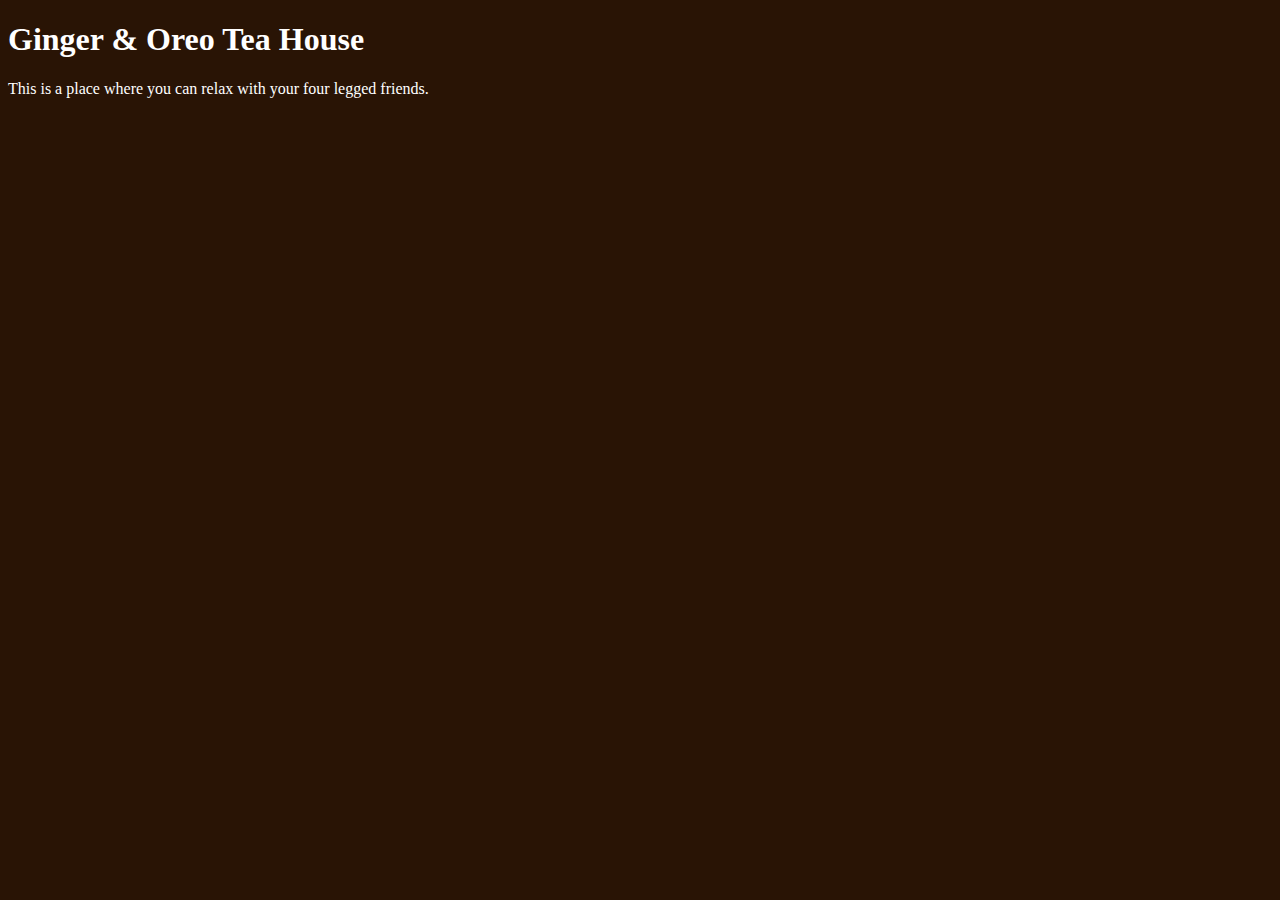
<file: unit_1/index.html>
<!DOCTYPE html>
<html>
<head>
<link rel="stylesheet" type="text/css" href="css/style.css">
	<title>Ginger & Oreo Tea House</title>
</head>
<body>
<h1>Ginger & Oreo Tea House</h1>
<p>This is a place where you can relax with your four legged friends.</p>
</body>
</html>
</file>
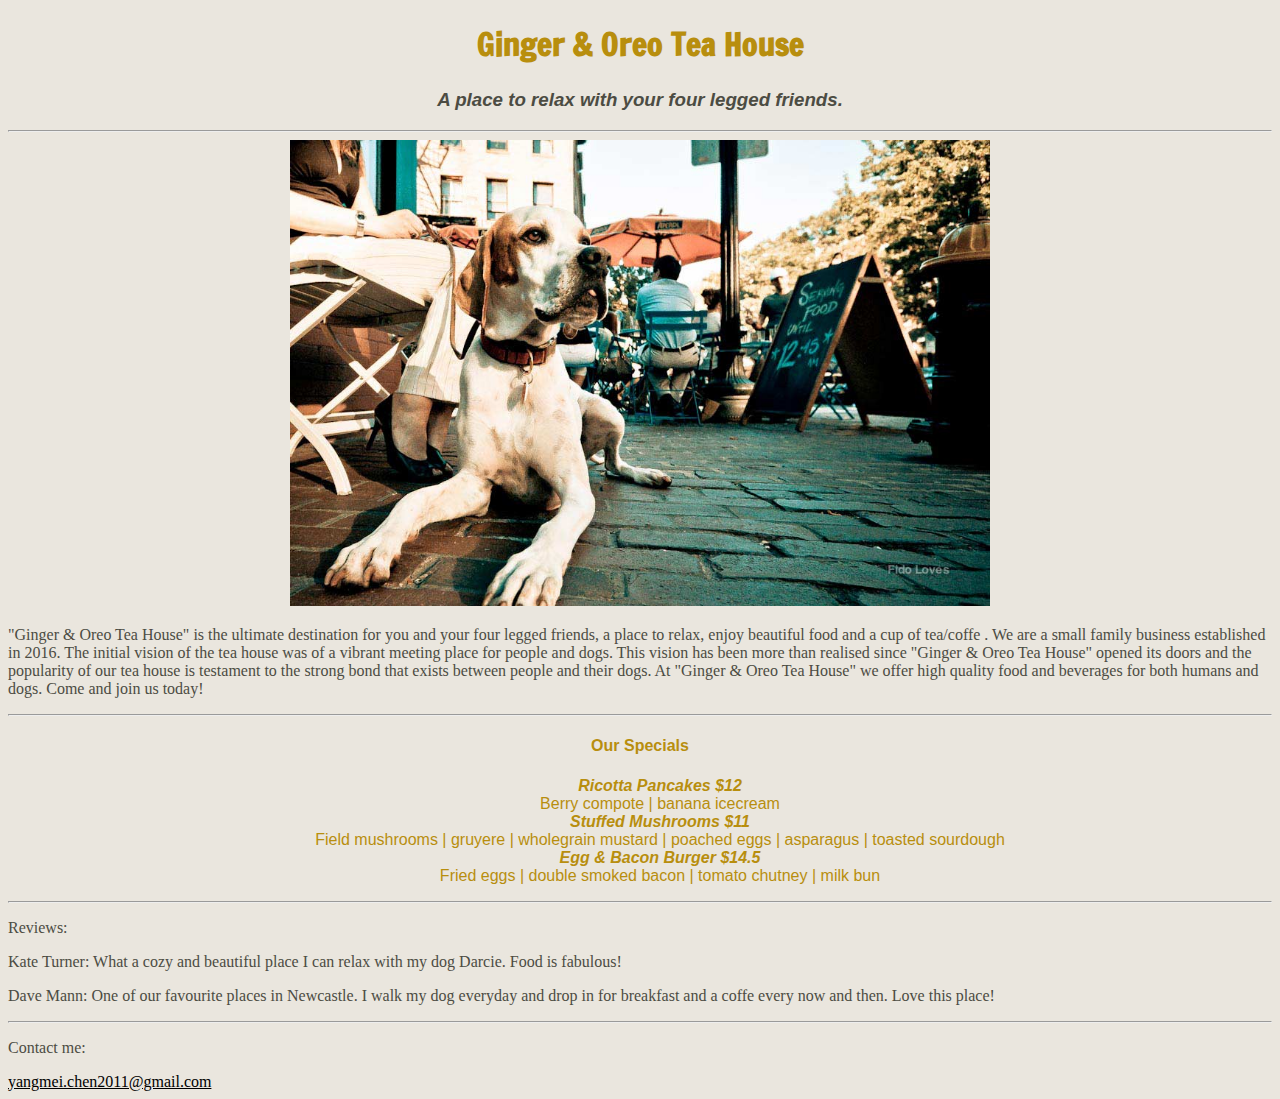
<file: unit_3/index.html>
<!DOCTYPE html>
<html>
<head>
	<title>Ginger and Oreo Tea House</title>
	<link rel="stylesheet" type="text/css" href="css/style.css">
</head>
<body>
<h1>Ginger & Oreo Tea House</h1>
<h3 id="slogan">A place to relax with your four legged friends.</h3>
<hr>
<center><img src="images/dogcafe.jpg" alt="A dog at a cafe" width="700px"></center>
<p>"Ginger & Oreo Tea House" is the ultimate destination for you and your four legged friends, a place to relax, enjoy beautiful food and a cup of tea/coffe . We are a small family business established in 2016. The initial vision of the tea house was of a vibrant meeting place for people and dogs. This vision has been more than realised since "Ginger & Oreo Tea House" opened its doors and the popularity of our tea house is testament to the strong bond that exists between people and their dogs. At "Ginger & Oreo Tea House" we offer high quality food and beverages for both humans and dogs. Come and join us today!</p>
<hr>
<h4 class="special">Our Specials</h5>
<ul class="special">
	<li class="special"><em>Ricotta Pancakes $12 </em><br> Berry compote | banana icecream</li>
	<li class="special"><em>Stuffed Mushrooms $11</em> <br> Field mushrooms | gruyere | wholegrain mustard | poached eggs | asparagus | toasted sourdough</li>
	<li class="special"><em>Egg & Bacon Burger $14.5 </em><br> Fried eggs | double smoked bacon | tomato chutney | milk bun</li>
</ul>
<hr>
<p>Reviews:</p>
<p>Kate Turner: What a cozy and beautiful place I can relax with my dog Darcie. Food is fabulous!</p>
<p>Dave Mann: One of our favourite places in Newcastle. I walk my dog everyday and drop in for breakfast and a coffe every now and then. Love this place!</p>
<hr>
<p>Contact me:</p>
<a href="mailto:yangmei.chen2011@gmail.com" style="color: black">yangmei.chen2011@gmail.com</a>
</body>
</html>
</file>
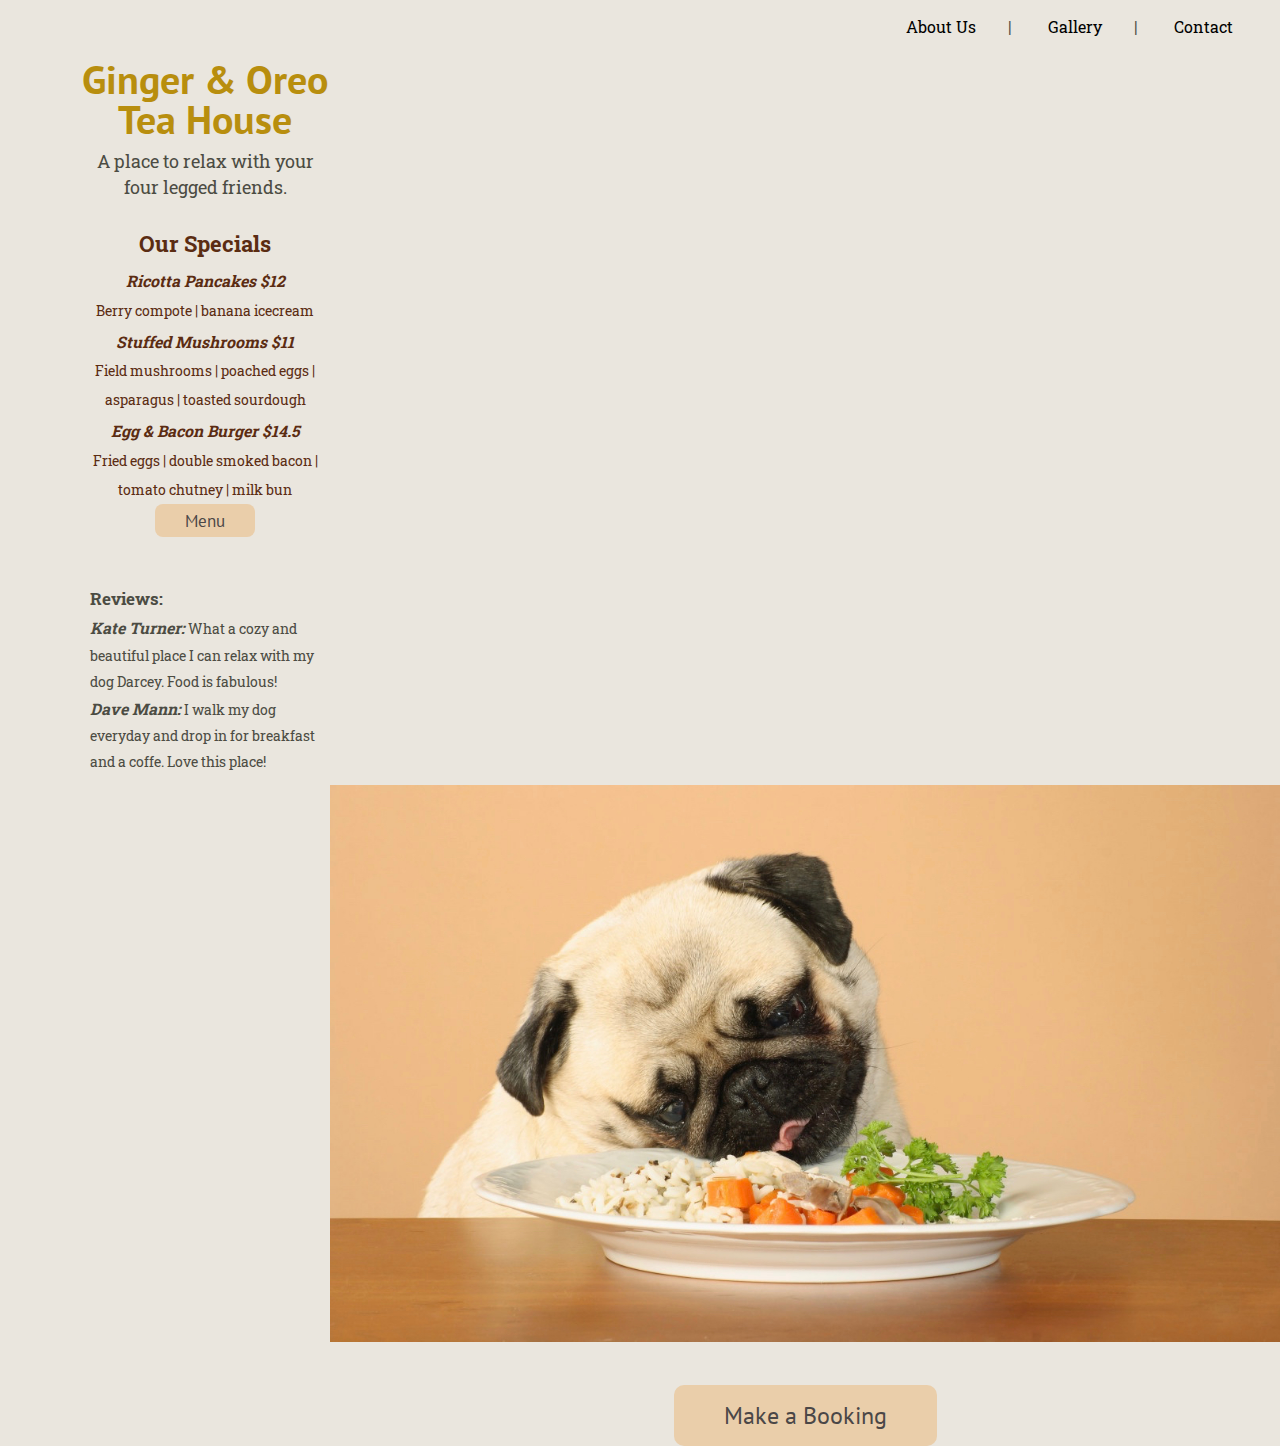
<file: unit_4/index.html>
<!DOCTYPE html>
<html>
<head>
	<title>Ginger and Oreo Tea House</title>
	<link rel="stylesheet" type="text/css" href="css/style.css">
</head>
<body>
	<nav>
		<a href="about.html">About Us</a>|
    		<a href="#">Gallery</a>|
    		<a href="#">Contact</a>
	</nav>
	<aside>
		<div id="logospecial">
    			<h1>Ginger & Oreo Tea House</h1>
		        <p id="slogan">A place to relax with your four legged friends.</p>
			<div id="menu">
				<h2>Our Specials</h2>
				<p><em>Ricotta Pancakes $12 </em><br>Berry compote | banana icecream</p>
				<p><em>Stuffed Mushrooms $11</em><br>Field mushrooms | poached eggs | asparagus | toasted sourdough</p>
				<p><em>Egg & Bacon Burger $14.5 </em><br> Fried eggs | double smoked bacon | tomato chutney | milk bun</p>
				<a href="#">Menu</a>
			</div>
		</div>
		<div id="reviews">
			<h3>Reviews:</h3>
			<p><em>Kate Turner:</em> What a cozy and beautiful place I can relax with my dog Darcey. Food is fabulous!</p>
			<p><em>Dave Mann:</em> I walk my dog everyday and drop in for breakfast and a coffe. Love this place!</p>
		</div>
	</aside>
	<div id="right">
	    	<img src="images/dogcafe.jpg" alt="A dog at a cafe" width="950">
	    	<p id="booking">
	        	<a href="mailto:yangmei.chen2011@gmail.com">Make a Booking
	        	</a>
	        </p>
	</div>
</body>
</html>
</file>
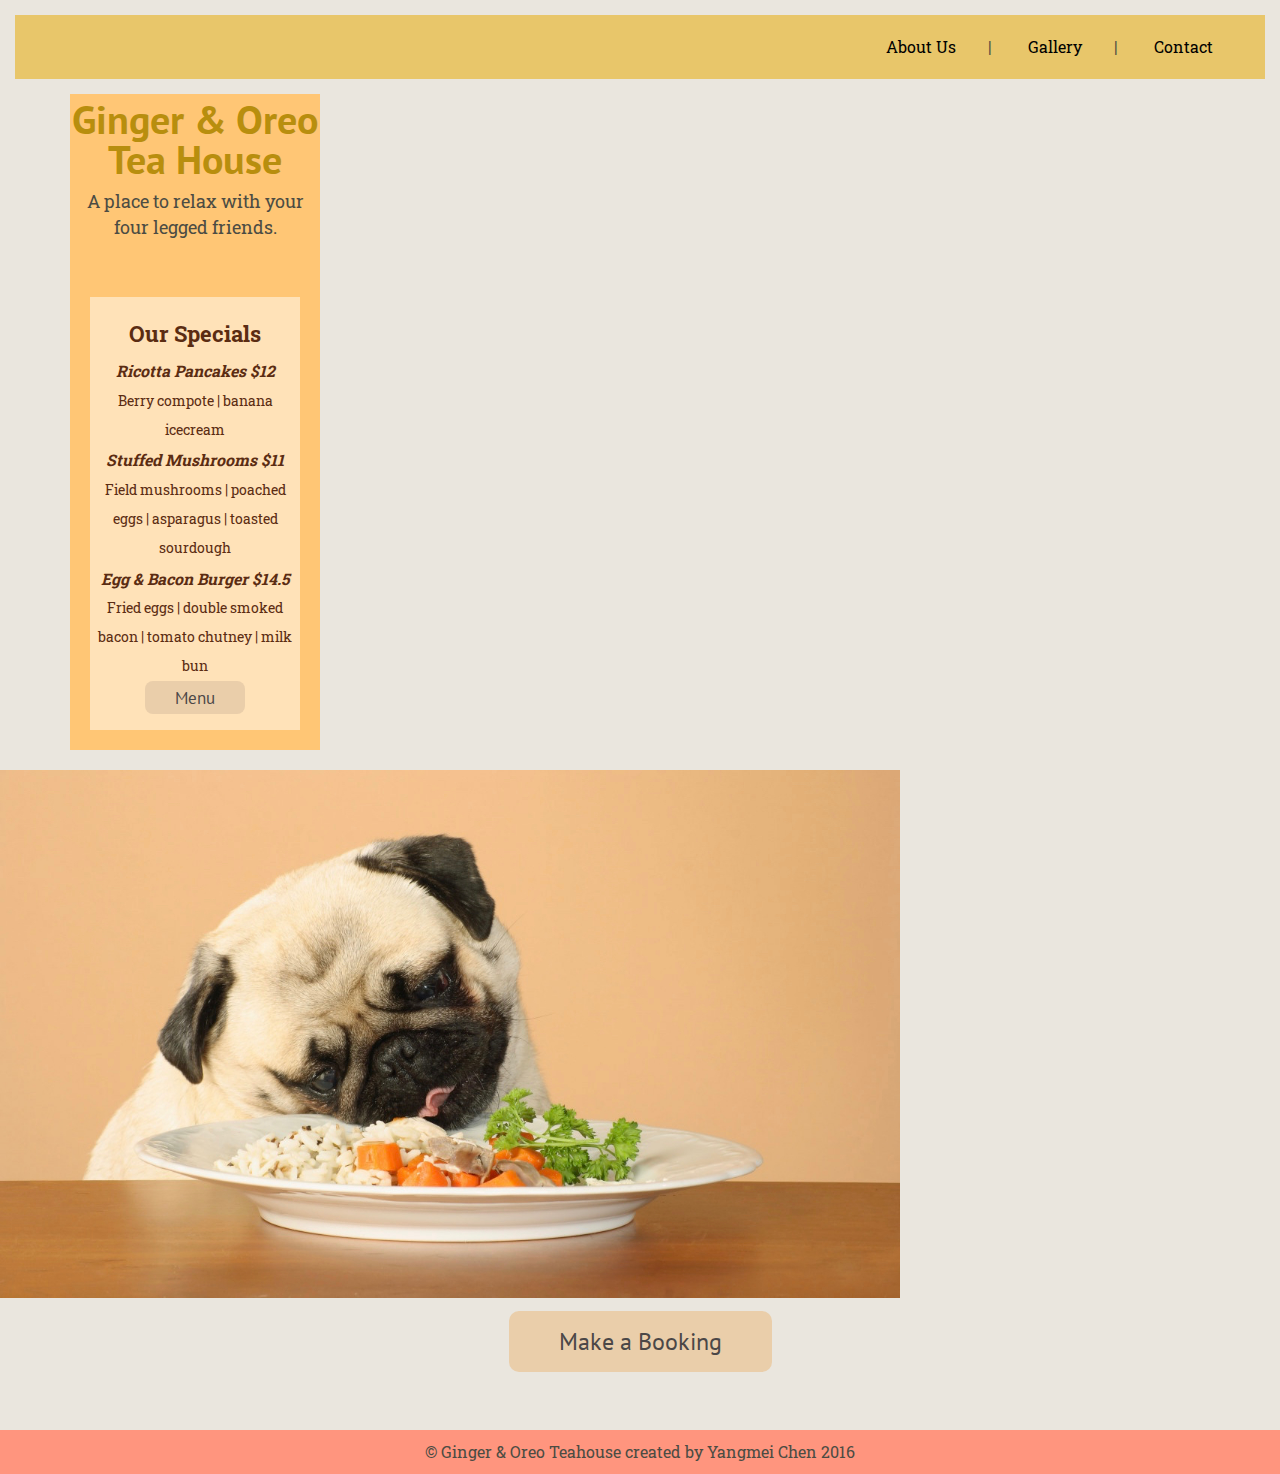
<file: unit_5/index.html>
<!DOCTYPE html>
<html>
<head>
	<title>Ginger and Oreo Tea House</title>
	<link rel="stylesheet" type="text/css" href="css/style.css">
</head>
<body>
	<nav>
		<a href="about.html">About Us</a>|
    		<a href="#">Gallery</a>|
    		<a href="#">Contact</a>
	</nav>
	<aside>
			<h1>Ginger & Oreo Tea House</h1>
	        <p id="slogan">A place to relax with your four legged friends.</p>
		<div id="menu">
			<h2>Our Specials</h2>
			<p><em>Ricotta Pancakes $12 </em><br>Berry compote | banana icecream</p>
			<p><em>Stuffed Mushrooms $11</em><br>Field mushrooms | poached eggs | asparagus | toasted sourdough</p>
			<p><em>Egg & Bacon Burger $14.5 </em><br> Fried eggs | double smoked bacon | tomato chutney | milk bun</p>
			<a href="#">Menu</a>
		</div>
	</aside>
	<article>
	    <img src="images/dogcafe.jpg" alt="A dog at a cafe" width="900">
    	<p id="booking">
        	<a href="mailto:yangmei.chen2011@gmail.com">Make a Booking
        	</a>
        </p>
	</article>
	<footer>
		<p>
			&copy Ginger & Oreo Teahouse created by Yangmei Chen 2016
		</p>
	</footer>
</body>
</html>
</file>
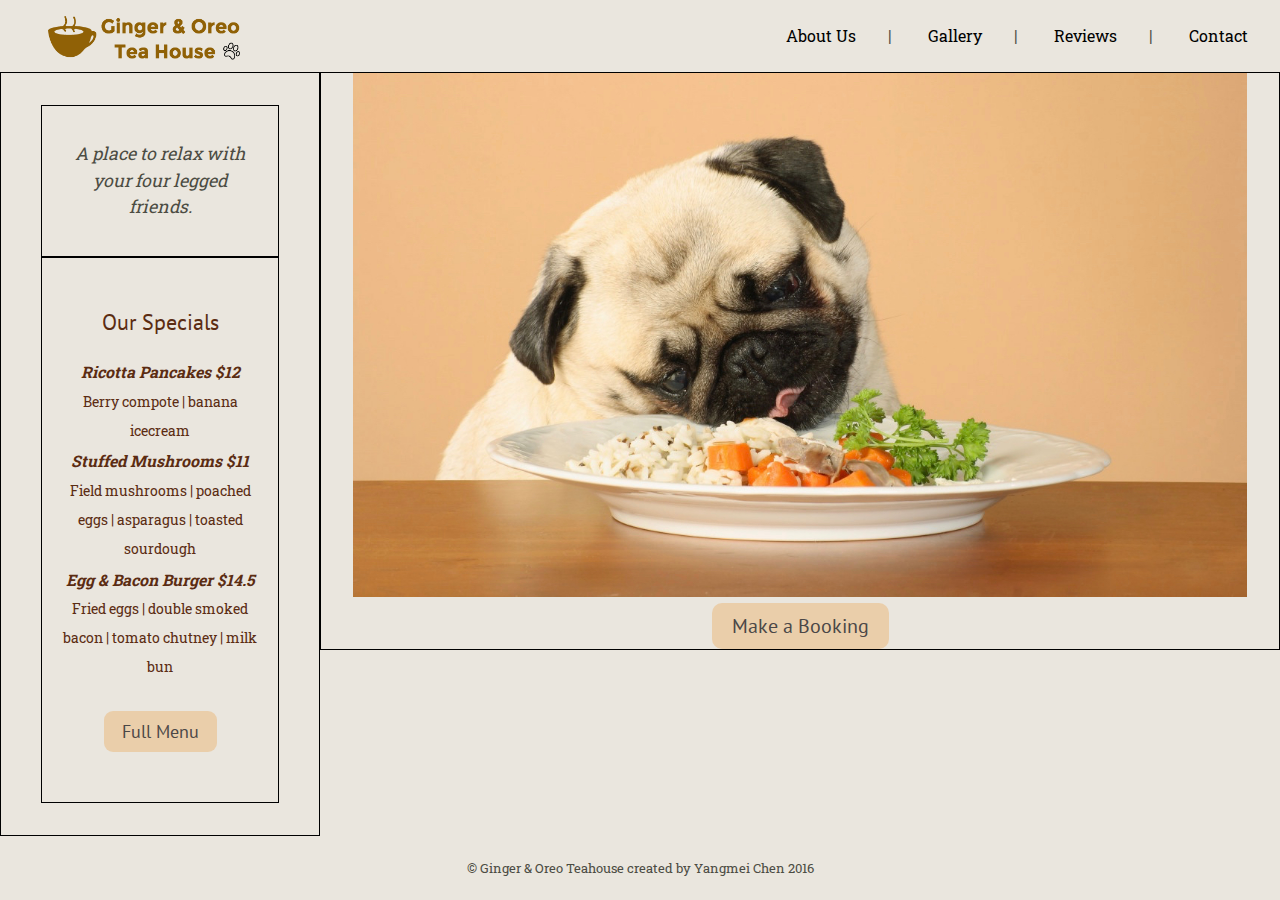
<file: unit_6/index.html>
<!DOCTYPE html>
<html>
<head>
	<title>Ginger and Oreo Tea House</title>
	<link rel="stylesheet" type="text/css" href="css/style.css">
</head>
<body>
	<header class="clearfix">
		<img src="images/logo.png" alt="logo" id="logo">
		<nav>
			<a href="about.html">About Us</a>|
	    		<a href="#">Gallery</a>|
	    		<a href="#">Reviews</a>|
	    		<a href="#">Contact</a>
		</nav>
	</header>
	<main class="clearfix">
		<section id="menublock">
	        	<p id="slogan">A place to relax with your four legged friends.</p>
			<div class="clearfix" id="menu">
				<h2>Our Specials</h2>
				<p><em>Ricotta Pancakes $12 </em><br>Berry compote | banana icecream</p>
				<p><em>Stuffed Mushrooms $11</em><br>Field mushrooms | poached eggs | asparagus | toasted sourdough</p>
				<p><em>Egg & Bacon Burger $14.5 </em><br> Fried eggs | double smoked bacon | tomato chutney | milk bun</p><br>
				<a href="#" class="cta">Full Menu</a>
			</div>
		</section>
		<section id="booking">
	    		<img src="images/dogcafe.jpg" alt="A dog at a cafe" id="dogpic">
        		<a href="mailto:yangmei.chen2011@gmail.com" class="cta">Make a Booking</a>
		</section>
	</main>
	<footer>
		<p>&copy; Ginger & Oreo Teahouse created by Yangmei Chen 2016</p>
	</footer>
</body>
</html>
</file>
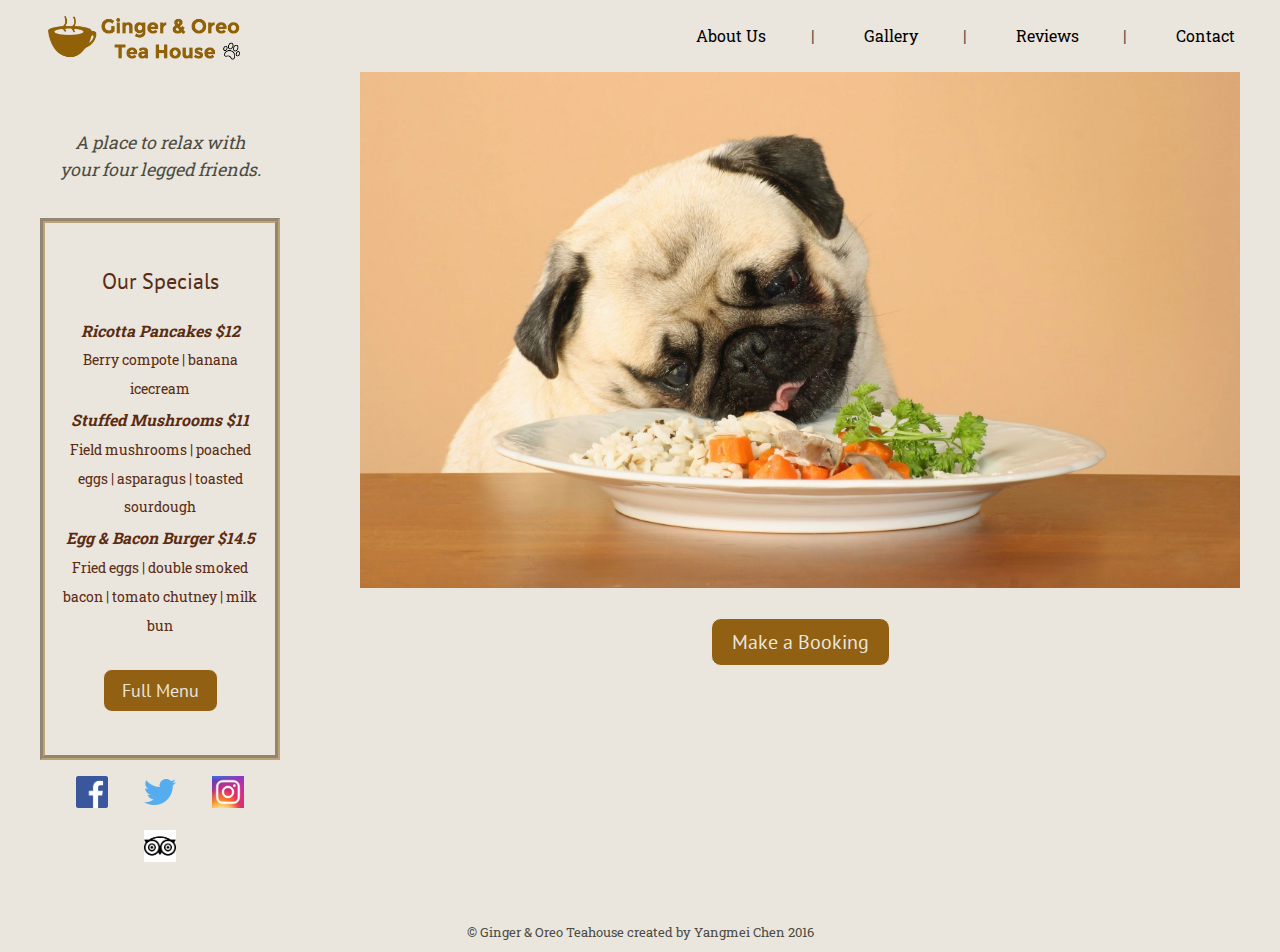
<file: unit_7/index.html>
<!DOCTYPE html>
<html>
<head>
	<title>Ginger and Oreo Tea House</title>
	<link rel="stylesheet" type="text/css" href="css/style.css">
</head>
<body>
	<header class="clearfix">
		<img src="images/logo.png" alt="logo" id="logo">
		<nav>
			<a href="about.html">About Us</a>|
	    		<a href="#">Gallery</a>|
	    		<a href="#">Reviews</a>|
	    		<a href="#">Contact</a>
		</nav>
	</header>
	<main class="clearfix">
		<section id="menublock">
	        	<p id="slogan">A place to relax with your four legged friends.</p>
			<div class="clearfix" id="menu">
				<h2>Our Specials</h2>
				<p><em>Ricotta Pancakes $12 </em><br>Berry compote | banana icecream</p>
				<p><em>Stuffed Mushrooms $11</em><br>Field mushrooms | poached eggs | asparagus | toasted sourdough</p>
				<p><em>Egg & Bacon Burger $14.5 </em><br> Fried eggs | double smoked bacon | tomato chutney | milk bun</p><br>
				<a href="#" class="cta">Full Menu</a>
			</div>
			<div id="social">
				<a href="#"><img class="icon" src="images/facebook.png"></a>
				<a href="#"><img class="icon" src="images/twitter.png"></a>
				<a href="#"><img class="icon" src="images/instagram.jpeg"></a>
				<a href="#"><img class="icon" src="images/tripadvisor.jpg"></a>
			</div>
		</section>
		<section id="booking">
	    		<img src="images/dogcafe.jpg" alt="A dog at a cafe" id="dogpic">
        		<a href="mailto:yangmei.chen2011@gmail.com" class="cta">Make a Booking</a>
		</section>
	</main>
	<footer>
		
		<p>&copy; Ginger & Oreo Teahouse created by Yangmei Chen 2016</p>
	</footer>
</body>
</html>
</file>
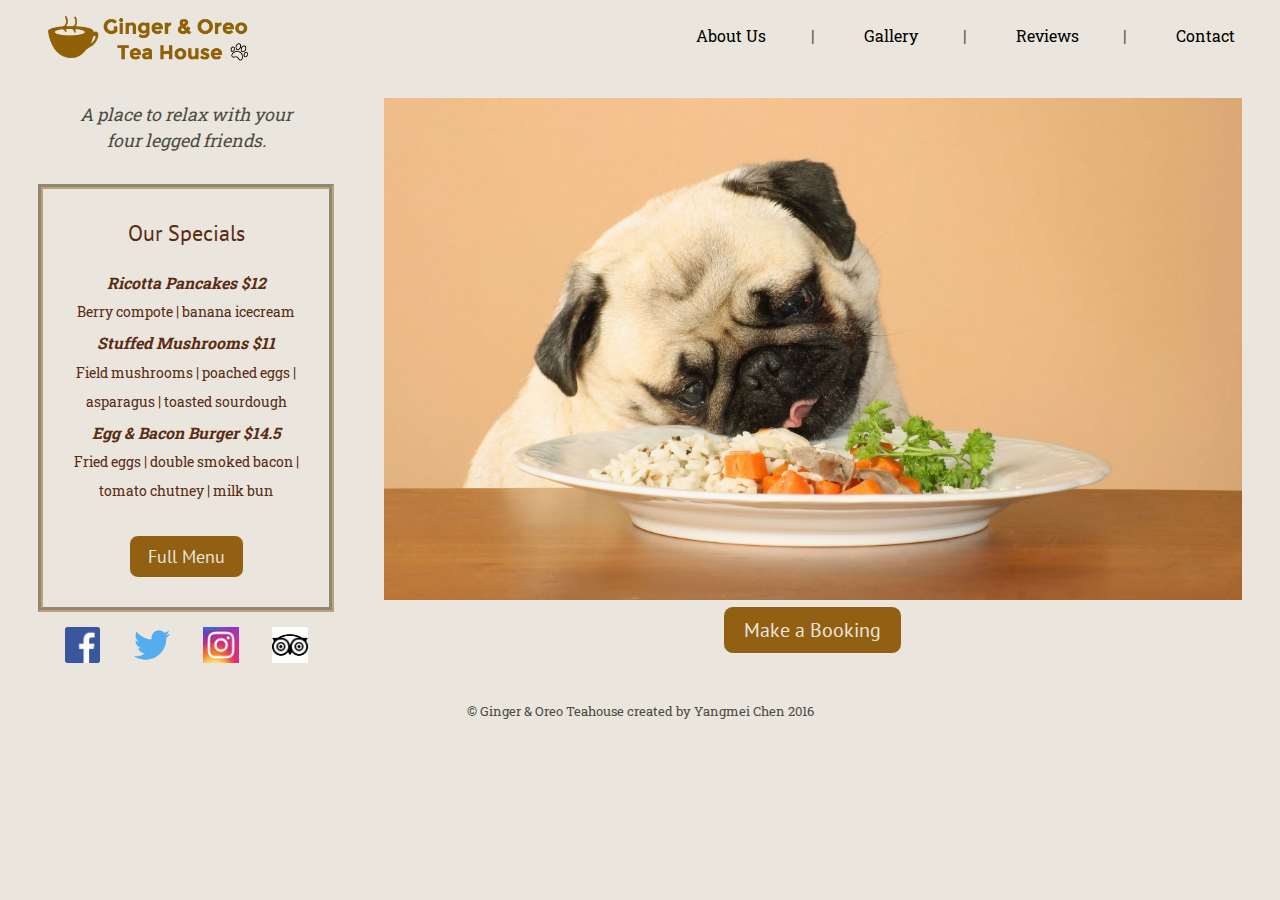
<file: unit_8/index.html>
<!DOCTYPE html>
<html>
<head>
	<title>Ginger and Oreo Tea House</title>
	<link rel="stylesheet" type="text/css" href="css/style.css">
	<meta name="viewport" content="width=device-width, initial-scale=1">
</head>
<body>
	<header class="clearfix">
		<img src="images/logo.png" alt="logo" id="logo">
		<nav>
			<a href="about.html">About Us</a>|
	    		<a href="#">Gallery</a>|
	    		<a href="#">Reviews</a>|
	    		<a href="#">Contact</a>
		</nav>
	</header>
	<main class="clearfix">
		<section id="booking">
	    		<img src="images/dogcafe.jpg" alt="A dog at a cafe" id="dogpic">
        		<a href="mailto:yangmei.chen2011@gmail.com" class="cta">Make a Booking</a>
		</section>
		
		<section id="menublock">
	        	<p id="slogan">A place to relax with your four legged friends.</p>
			<div class="clearfix" id="menu">
				<h2>Our Specials</h2>
				<p><em>Ricotta Pancakes $12 </em><br>Berry compote | banana icecream</p>
				<p><em>Stuffed Mushrooms $11</em><br>Field mushrooms | poached eggs | asparagus | toasted sourdough</p>
				<p><em>Egg & Bacon Burger $14.5 </em><br> Fried eggs | double smoked bacon | tomato chutney | milk bun</p><br>
				<a href="#" class="cta">Full Menu</a>
			</div>
			<div id="social">
				<a href="#"><img class="icon" src="images/facebook.png"></a>
				<a href="#"><img class="icon" src="images/twitter.png"></a>
				<a href="#"><img class="icon" src="images/instagram.jpeg"></a>
				<a href="#"><img class="icon" src="images/tripadvisor.jpg"></a>
			</div>
		</section>
	</main>
	<footer>
		
		<p>&copy; Ginger & Oreo Teahouse created by Yangmei Chen 2016</p>
	</footer>
</body>
</html>
</file>
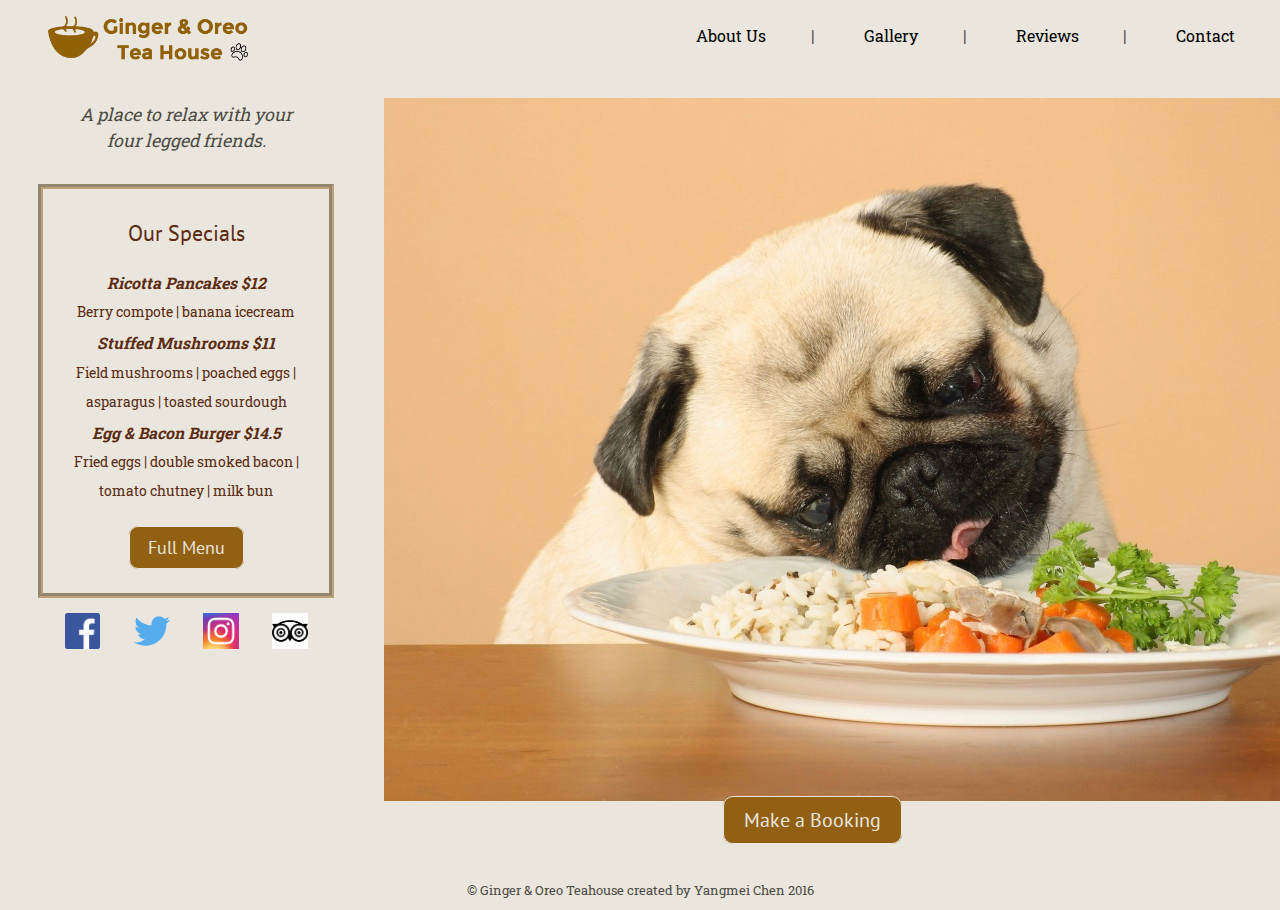
<file: unit_9/index.html>
<!DOCTYPE html>
<html>
<head>
	<title>Ginger and Oreo Tea House</title>
	<link rel="stylesheet" type="text/css" href="css/style.css">
	<meta name="viewport" content="width=device-width, initial-scale=1">
</head>
<body>
	<header class="clearfix" class="desktop">
		<img id="menupic" src="images/menu-alt-512.png">
		<img src="images/logo.png" alt="logo" id="logo">
		<nav class="first">
			<a href="about.html">About Us</a>|
	    		<a href="#">Gallery</a>|
	    		<a href="#">Reviews</a>|
	    		<a href="#">Contact</a>
		</nav>
		<nav class="second">
			<a href="about.html">About Us</a>
	    		<a href="#">Gallery</a>
	    		<a href="#">Reviews</a>
	    		<a href="#">Contact</a>
		</nav>
	</header>

	<script src="https://ajax.googleapis.com/ajax/libs/jquery/3.0.0/jquery.min.js"></script>
	<script>
		$("#menupic").click(function (){
			$('nav.second').slideToggle();
		})
	</script>

	<main class="clearfix">
		<section id="booking">
	    		<img src="images/dogcafe.jpg" alt="A dog at a cafe" id="dogpic">
        		<a href="mailto:yangmei.chen2011@gmail.com" class="cta">Make a Booking</a>
		</section>
		
		<section id="menublock">
	        	<p id="slogan">A place to relax with your four legged friends.</p>
			<div class="clearfix" id="menu">
				<h2>Our Specials</h2>
				<p><em>Ricotta Pancakes $12 </em><br>Berry compote | banana icecream</p>
				<p><em>Stuffed Mushrooms $11</em><br>Field mushrooms | poached eggs | asparagus | toasted sourdough</p>
				<p><em>Egg & Bacon Burger $14.5 </em><br> Fried eggs | double smoked bacon | tomato chutney | milk bun</p><br>
				<a href="#" class="cta">Full Menu</a>
			</div>
			<div id="social">
				<a href="#"><img class="icon" src="images/facebook.png"></a>
				<a href="#"><img class="icon" src="images/twitter.png"></a>
				<a href="#"><img class="icon" src="images/instagram.jpeg"></a>
				<a href="#"><img class="icon" src="images/tripadvisor.jpg"></a>
			</div>
		</section>
	</main>
	<footer>
		
		<p>&copy; Ginger & Oreo Teahouse created by Yangmei Chen 2016</p>
	</footer>
</body>
</html>
</file>
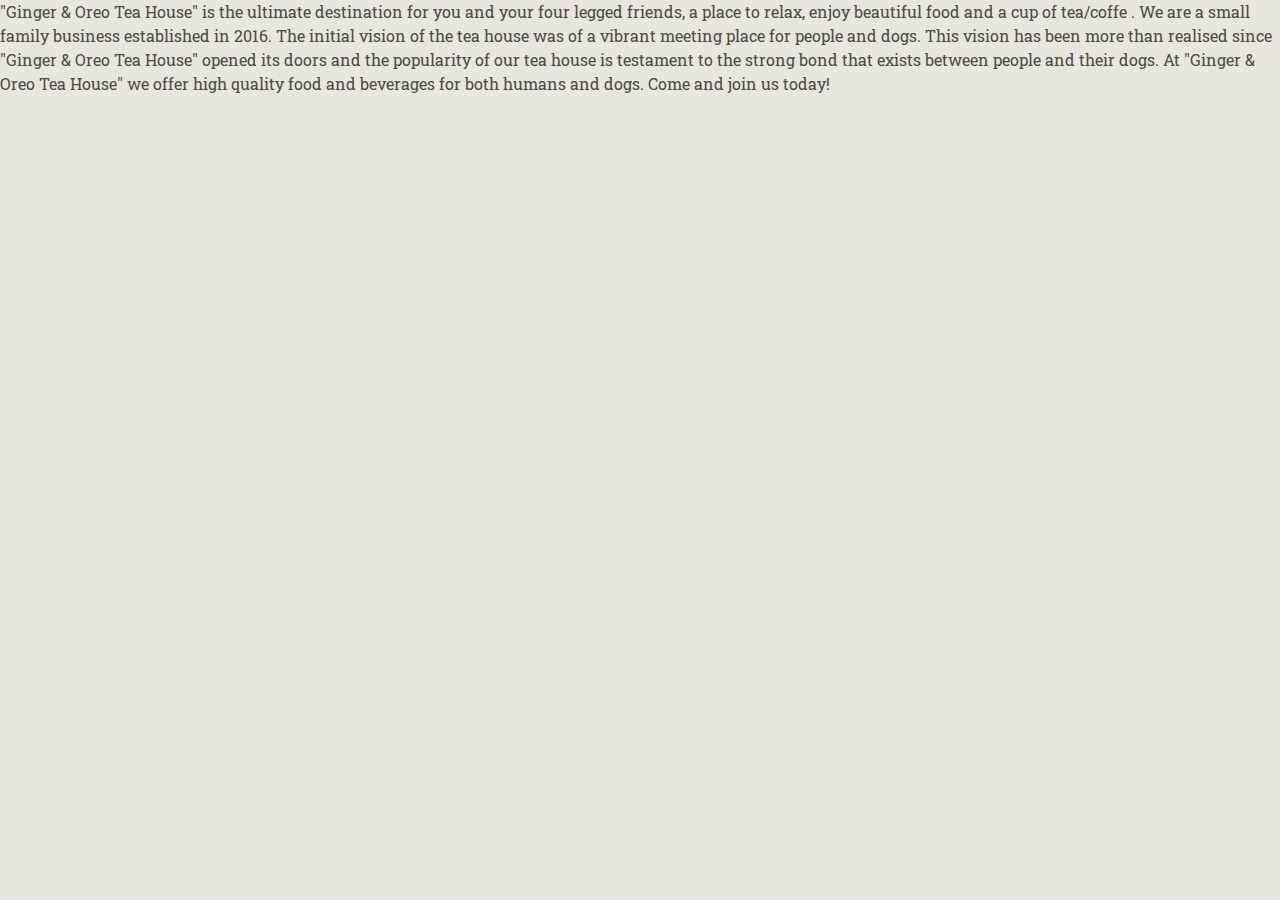
<file: unit_4/about.html>
<!DOCTYPE html>
<html>
<head>
	<title>About Us</title>
	<link rel="stylesheet" type="text/css" href="css/style.css">
</head>
<body>
   <p>
   	"Ginger & Oreo Tea House" is the ultimate destination for you and your four legged friends, a place to relax, enjoy beautiful food and a cup of tea/coffe . We are a small family business established in 2016. The initial vision of the tea house was of a vibrant meeting place for people and dogs. This vision has been more than realised since "Ginger & Oreo Tea House" opened its doors and the popularity of our tea house is testament to the strong bond that exists between people and their dogs. At "Ginger & Oreo Tea House" we offer high quality food and beverages for both humans and dogs. Come and join us today!
   </p>
</body>
</html>
</file>
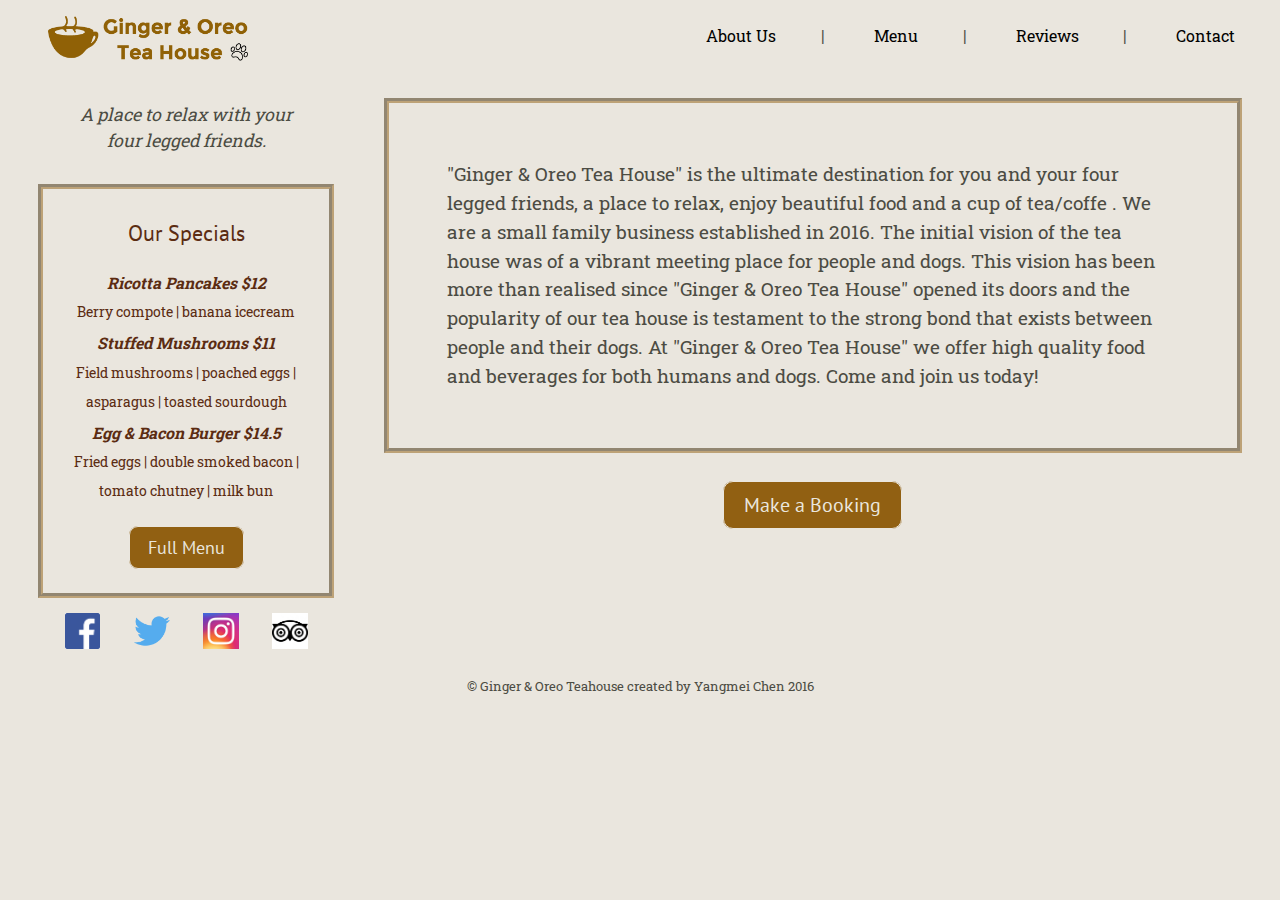
<file: unit_9/about.html>
<!DOCTYPE html>
<html>
<head>
	<title>Ginger and Oreo Tea House</title>
	<link rel="stylesheet" type="text/css" href="css/style.css">
	<meta name="viewport" content="width=device-width, initial-scale=1">
</head>
<body>
	<header class="clearfix" class="desktop">
		<img id="menupic" src="images/menu-alt-512.png">
		<a href="index.html"><img src="images/logo.png" alt="logo" id="logo"></a>
		<nav class="first">
			<a href="about.html">About Us</a>|
	    		<a href="menu.html">Menu</a>|
	    		<a href="reviews.html">Reviews</a>|
	    		<a href="contact.html">Contact</a>
		</nav>
		<nav class="second">
			<a href="about.html">About Us</a>
	    		<a href="menu.html">Menu</a>
	    		<a href="reviews.html">Reviews</a>
	    		<a href="contact.html">Contact</a>
		</nav>
	</header>

	<script src="https://ajax.googleapis.com/ajax/libs/jquery/3.0.0/jquery.min.js"></script>
	<script>
		$("#menupic").click(function (){
			$('nav.second').slideToggle();
		})
	</script>

	<main class="clearfix">
		<section id="booking">
	    	<div id="screen">
	    		<p>
   				"Ginger & Oreo Tea House" is the ultimate destination for you and your four legged friends, a place to relax, enjoy beautiful food and a cup of tea/coffe . We are a small family business established in 2016. The initial vision of the tea house was of a vibrant meeting place for people and dogs. This vision has been more than realised since "Ginger &amp; Oreo Tea House" opened its doors and the popularity of our tea house is testament to the strong bond that exists between people and their dogs. At "Ginger &amp; Oreo Tea House" we offer high quality food and beverages for both humans and dogs. Come and join us today!
   				</p>
   			</div>
        	<a href="mailto:yangmei.chen2011@gmail.com" class="cta">Make a Booking</a>
		</section>
		
		<section id="menublock">
	        	<p id="slogan">A place to relax with your four legged friends.</p>
			<div class="clearfix" id="menu">
				<h2>Our Specials</h2>
				<p><em>Ricotta Pancakes $12 </em><br>Berry compote | banana icecream</p>
				<p><em>Stuffed Mushrooms $11</em><br>Field mushrooms | poached eggs | asparagus | toasted sourdough</p>
				<p><em>Egg &amp; Bacon Burger $14.5 </em><br> Fried eggs | double smoked bacon | tomato chutney | milk bun</p><br>
				<a href="menu.html" class="cta">Full Menu</a>
			</div>
			<div id="social">
				<a href="#"><img class="icon" src="images/facebook.png"></a>
				<a href="#"><img class="icon" src="images/twitter.png"></a>
				<a href="#"><img class="icon" src="images/instagram.jpeg"></a>
				<a href="#"><img class="icon" src="images/tripadvisor.jpg"></a>
			</div>
		</section>
	</main>
	<footer>
		
		<p>&copy; Ginger & Oreo Teahouse created by Yangmei Chen 2016</p>
	</footer>
</body>
</html>
</file>
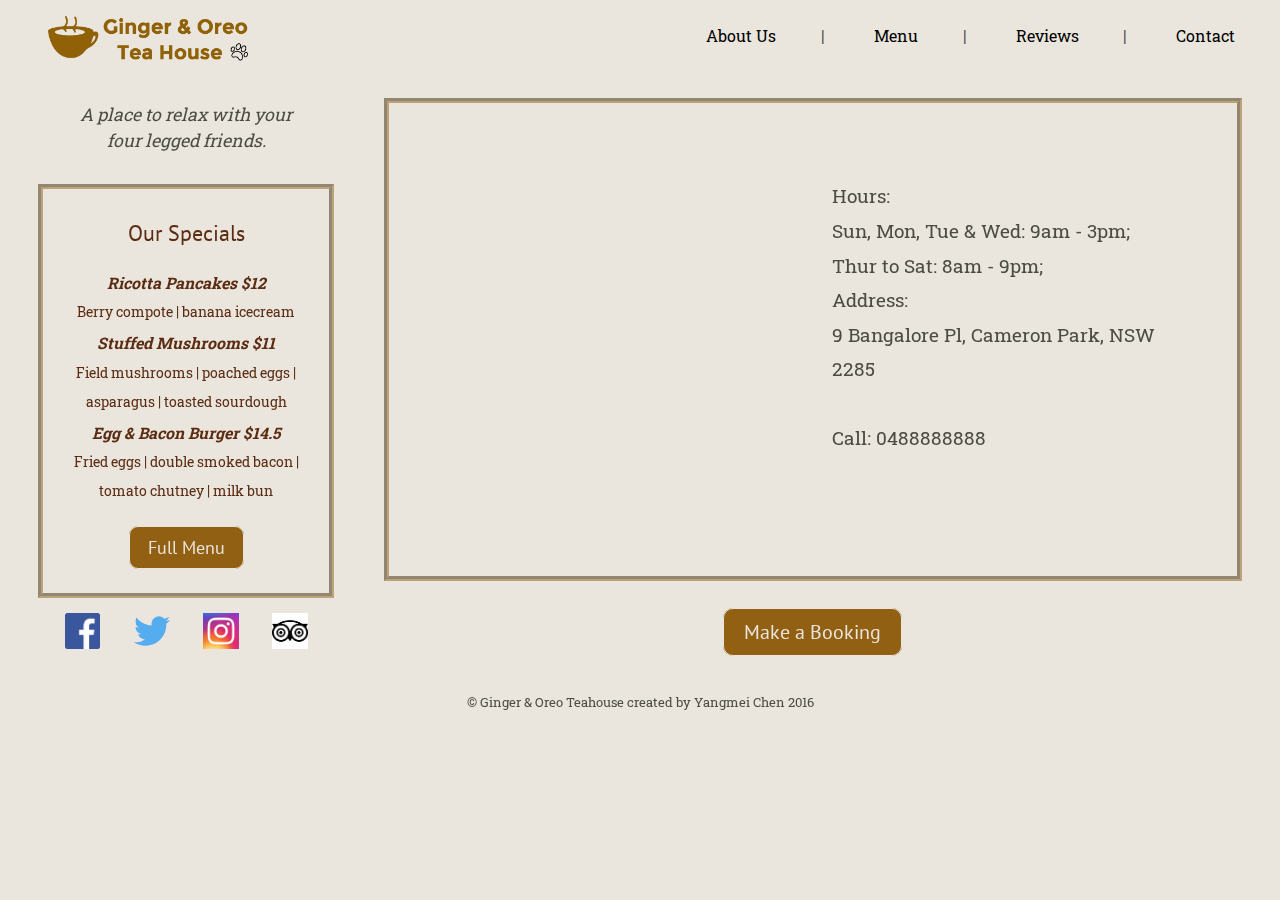
<file: unit_9/contact.html>
<!DOCTYPE html>
<html>
<head>
	<title>Ginger and Oreo Tea House</title>
	<link rel="stylesheet" type="text/css" href="css/style.css">
	<meta name="viewport" content="width=device-width, initial-scale=1">
</head>
<body>
	<header class="clearfix" class="desktop">
		<img id="menupic" src="images/menu-alt-512.png">
		<a href="index.html"><img src="images/logo.png" alt="logo" id="logo"></a>
		<nav class="first">
			<a href="about.html">About Us</a>|
	    		<a href="menu.html">Menu</a>|
	    		<a href="reviews.html">Reviews</a>|
	    		<a href="contact.html">Contact</a>
		</nav>
		<nav class="second">
			<a href="about.html">About Us</a>
	    		<a href="menu.html">Menu</a>
	    		<a href="reviews.html">Reviews</a>
	    		<a href="contact.html">Contact</a>
		</nav>
	</header>

	<script src="https://ajax.googleapis.com/ajax/libs/jquery/3.0.0/jquery.min.js"></script>
	<script>
		$("#menupic").click(function (){
			$('nav.second').slideToggle();
		})
	</script>

	<main class="clearfix">
		<section id="booking">
	    	<div class="clearfix" id="screen">
	    		<div id="map">
	    		<iframe src="https://www.google.com/maps/embed?pb=!1m18!1m12!1m3!1d3349.548524550573!2d151.61792101518543!3d-32.910103080932075!2m3!1f0!2f0!3f0!3m2!1i1024!2i768!4f13.1!3m3!1m2!1s0x6b733eba95417869%3A0x3bc1349e377a7208!2s9+Bangalore+Pl%2C+Cameron+Park+NSW+2285!5e0!3m2!1sen!2sau!4v1467634300022" width="600" height="450" frameborder="0" style="border:0" allowfullscreen></iframe>
	    		</div>
	    		<div id="contact">
	    			<p>
	    				Hours: <br> 
	    				Sun, Mon, Tue &amp; Wed: 9am - 3pm; <br>
	    				Thur to Sat: 8am - 9pm;
	    			</p>

	    			<p>
	    				Address: <br> 9 Bangalore Pl, Cameron Park, NSW 2285
	    			</p>
	    			<br>
	    			<p>
	    				Call: 0488888888
	    			</p>
	    		</div>
   			</div>
        	<a href="mailto:yangmei.chen2011@gmail.com" class="cta">Make a Booking</a>
		</section>
		
		<section id="menublock">
	        	<p id="slogan">A place to relax with your four legged friends.</p>
			<div class="clearfix" id="menu">
				<h2>Our Specials</h2>
				<p><em>Ricotta Pancakes $12 </em><br>Berry compote | banana icecream</p>
				<p><em>Stuffed Mushrooms $11</em><br>Field mushrooms | poached eggs | asparagus | toasted sourdough</p>
				<p><em>Egg &amp; Bacon Burger $14.5 </em><br> Fried eggs | double smoked bacon | tomato chutney | milk bun</p><br>
				<a href="menu.html" class="cta">Full Menu</a>
			</div>
			<div id="social">
				<a href="#"><img class="icon" src="images/facebook.png"></a>
				<a href="#"><img class="icon" src="images/twitter.png"></a>
				<a href="#"><img class="icon" src="images/instagram.jpeg"></a>
				<a href="#"><img class="icon" src="images/tripadvisor.jpg"></a>
			</div>
		</section>
	</main>
	<footer>
		
		<p>&copy; Ginger & Oreo Teahouse created by Yangmei Chen 2016</p>
	</footer>
</body>
</html>
</file>
<file: unit_1/css/style.css>
body {background-color: #291405}
h1, p {color: white; background-color: #291405}
</file>
<file: unit_3/css/style.css>
@import url(https://fonts.googleapis.com/css?family=Francois+One);
@import url(https://fonts.googleapis.com/css?family=Exo+2:400,600);
@import url(https://fonts.googleapis.com/css?family=Alegreya);


body {background-color: #eae6de; color: #4c4c43;}

#slogan {text-align: center; font-family: helvetica, impact, sans-serif; font-style: italic; font-weight: bold;}

h1 {
	text-align: center; 
	font-family: 'Francois One', 'Exo 2',sans-serif; 
	font-weight: black; 
	color: #b88e0e; 
    }

#logo.special {
	padding: 50px;

}

.special {
	font-family: helvetica, sans-serif; 
	text-align: center; 
	color: #b88e0e
         }

ul {
	text-align: center;
    list-style-type: none;
    }

em {
	font-weight: bold;
   }

p {
	font-family: "times new roman", serif; 
	font-weight: 300;
    }

nav {
	text-align: right;
	margin-top: 0;
    }

nav a {
	color: black;
     }
</file>
<file: unit_4/css/style.css>
@import url(https://fonts.googleapis.com/css?family=PT+Sans:400,700);
@import url(https://fonts.googleapis.com/css?family=Roboto+Slab:400,300);
* { margin:0; padding:0; box-sizing:border-box; }

body {
	background-color: #eae6de; 
	color: #4c4c43;
	font-family: 'Roboto Slab', serif;
	line-height: 1.5;
}
aside{
	float: left;

}
#logospecial {
	text-align: center;
	margin: 0px 80px 20px 80px;
	width: 250px;
}
#slogan{
	font-size: 1.1em;
	padding: 5px 0px;
}
#menu {
	color: #5b2c12;
	font-size: .9em;
	line-height: 2;
	padding:15px 0px;
}
#menu a {
	text-decoration: none;
	color: #4b4747;
	background-color: #eaceaa;
	padding:5px 30px; 
	margin-top: 30px;
	font-family: 'PT Sans', sans-serif;
	font-size: 1.2em;
	border-radius: 8px;

}
#reviews {
	text-align: left;
	font-size: .9em;
	margin: 0px 80px; 
	width: 250px;
	line-height: 1.8;
	padding: 10px;
}
#right{
	position: relative;
	float: right;
}

#booking a{
	text-align: center;
	padding: 15px 50px;
	font-size: 1.5em;
	background-color: #eaceaa;
	text-decoration: none;
	color: #4b4747;
	margin: 150px, 300px;
	font-family: 'PT Sans', sans-serif;
	border-radius: 10px;
}
#booking{
	text-align: center;
	margin-top: 50px;
}
h1 {
	font-size: 2.5em;
	line-height: 1em;
	color: #b88e0e;
	font-weight: bold;
	font-family: 'PT Sans', sans-serif; 
	padding: 5px 0px;
}
em {
	font-weight: bold;
	font-size: 1.1em;
}
nav {
	text-align: right;
	margin: 15px;
	
}
nav a {
	color: black;
	text-decoration: none;
	margin: 1em;
	padding: 1em;
}
</file>
<file: unit_5/css/style.css>
@import url(https://fonts.googleapis.com/css?family=PT+Sans:400,700);
@import url(https://fonts.googleapis.com/css?family=Roboto+Slab:400,300);
* { margin:0; padding:0; box-sizing:border-box; }

body {
	background-color: #eae6de; 
	color: #4c4c43;
	font-family: 'Roboto Slab', serif;
	line-height: 1.5;
}
nav {
	text-align: right;
	margin: 15px;
	background-color: #E8C66A;
	padding: 20px;
}
nav a {
	color: black;
	text-decoration: none;
	margin: 1em;
	padding: 1em;
}
aside{
	float: left;
	background-color: gray;
	text-align: center;
	margin: 0px 70px 20px 70px;
	width: 250px;
	background-color: #FFC675;
}
#slogan{
	font-size: 1.1em;
	padding: 5px 0px;
	margin-bottom: 50px;
}
#menu {
	color: #5b2c12;
	font-size: .9em;
	line-height: 2;
	padding:15px 0px;
	background-color: #FFE2B8;
	margin:20px;
}
#menu a {
	text-decoration: none;
	color: #4b4747;
	background-color: #eaceaa;
	padding:5px 30px; 
	margin-top: 30px;
	font-family: 'PT Sans', sans-serif;
	font-size: 1.2em;
	border-radius: 8px;
}
article{
	position: relative;
}
img{
	margin: 0 auto;
}
footer{
	background-color: #FF957E;
	text-align: center;
	padding: 10px 0;
	margin-top: 70px;
}
#booking a{
	text-align: center;
	padding: 15px 50px;
	font-size: 1.5em;
	background-color: #eaceaa;
	text-decoration: none;
	color: #4b4747;
	font-family: 'PT Sans', sans-serif;
	border-radius: 10px;
}
#booking{
	text-align: center;
	margin:20px;
}
h1 {
	font-size: 2.5em;
	line-height: 1em;
	color: #b88e0e;
	font-weight: bold;
	font-family: 'PT Sans', sans-serif; 
	padding: 5px 0px;
}
em {
	font-weight: bold;
	font-size: 1.1em;
}
</file>
<file: unit_6/css/style.css>
@import url(https://fonts.googleapis.com/css?family=PT+Sans:400,700);
@import url(https://fonts.googleapis.com/css?family=Roboto+Slab:400,300);
* { margin:0; padding:0; box-sizing:border-box; }

body {
	background-color: #eae6de; 
	color: #4c4c43;
	font-family: 'Roboto Slab', serif;
	line-height: 1.5;
}
#logo {
	width: 15%;
	float: left;
	margin: 1em 0em .5em 3em;
}
nav {
	float: right;
}
nav a {
	color: black;
	display:inline-block;
	text-decoration: none;
	margin: .5em 1em;
	padding: 1em;
}
nav a:hover{
	color: #b88e0e;
}
#menublock {
	float: left;
	text-align: center;
	padding: 2em 2.5em;
	width: 25%;
	border: 1px black solid;
}
#slogan{
	font-size: 1.1em;
	padding: 2em 1em;
	border: 1px solid black;
	font-style: italic;
}
#menu {
	color: #5b2c12;
	font-size: .9em;
	line-height: 2;
	border: solid thin black;
	padding: 3.5em 1em;
}
.cta {
	text-decoration: none;
	color: #4b4747;
	background-color: #eaceaa;
	font: 1.25em 'PT Sans', sans-serif;
	border-radius: .5em;
	padding: .5em 1em;
	display:inline-block;
}
.cta:hover{
	color: #b88e0e;
}
#booking{
	float: right;
	width: 75%;
   	border: 1px black solid;
	padding: 0em 2em;
	text-align:center;
}
#dogpic {
	width:100%;
}
footer{
	text-align: center;
	padding: 10px 0;
	margin-top: 1em;
	clear: both;
	font-size: .8em;
}
h1 {
	font-size: 2.5em;
	line-height: 1em;
	color: #b88e0e;
	font-weight: bold;
	font-family: 'PT Sans', sans-serif; 
	padding: 10px;
	display: inline;
}
h2 {
	font: 1.5em 'PT Sans', sans-serif;
	margin-bottom: 20px;
}
em {
	font-weight: bold;
	font-size: 1.1em;
}
.clearfix:after {
    visibility: hidden;
    display: block;
    font-size: 0;
    content: " ";
    clear: both;
    height: 0;
}
</file>
<file: unit_7/css/style.css>
@import url(https://fonts.googleapis.com/css?family=PT+Sans:400,700);
@import url(https://fonts.googleapis.com/css?family=Roboto+Slab:400,300);
* { margin:0; padding:0; box-sizing:border-box; }

body {
	background-color: #eae6de; 
	color: #4c4c43;
	font-family: 'Roboto Slab', serif;
	line-height: 1.5;
}
#logo {
	width: 15%;
	float: left;
	margin: 1em 0em .5em 3em;
}
nav {
	float: right;
}
nav a {
	color: black;
	display:inline-block;
	text-decoration: none;
	margin: .5em 1.8em;
	padding: 1em;
}
nav a:hover{
	color: #b88e0e;
}
#menublock {
	float: left;
	text-align: center;
	padding: 2em 2.5em;
	width: 25%;
}
#slogan{
	font-size: 1.1em;
	padding: 1.5em 1em 2em 1em;
	font-style: italic;
}
#menu {
	color: #5b2c12;
	font-size: .9em;
	line-height: 2;
	border: groove thick rgba(145,96,18,.5);
	padding: 3em 1em;
}
.cta {
	text-decoration: none;
	color: #eae6de;
	background-color: #916012;
	font: 1.25em 'PT Sans', sans-serif;
	border-radius: .5em;
	border: solid thin;
	padding: .5em 1em;
	display:inline-block;
}
.cta:hover{
	color: black;
}
#booking{
	float: right;
	width: 75%;
	padding: 0em 2.5em;
	text-align:center;
}
#dogpic {
	width:100%;
	margin: 0 0 1.5em 0;
}
footer{
	text-align: center;
	padding: 10px 0;
	margin-top: 1em;
	clear: both;
	font-size: .8em; 
}
.icon{
	width: 2em;
	margin: 1em 1em 0 1em;
}
h1 {
	font-size: 2.5em;
	line-height: 1em;
	color: #b88e0e;
	font-weight: bold;
	font-family: 'PT Sans', sans-serif; 
	padding: 10px;
	display: inline;
}
h2 {
	font: 1.5em 'PT Sans', sans-serif;
	margin-bottom: 20px;
}
em {
	font-weight: bold;
	font-size: 1.1em;
}
.clearfix:after {
    visibility: hidden;
    display: block;
    font-size: 0;
    content: " ";
    clear: both;
    height: 0;
}
</file>
<file: unit_8/css/style.css>
@import url(https://fonts.googleapis.com/css?family=PT+Sans:400,700);
@import url(https://fonts.googleapis.com/css?family=Roboto+Slab:400,300);
* { margin:0; padding:0; box-sizing:border-box; }

body {
	background-color: #eae6de; 
	color: #4c4c43;
	font-family: 'Roboto Slab', serif;
	line-height: 1.5;
}
#logo {
	width: 200px;
	float: left;
	margin: 1em 0em .5em 3em;
}
nav {
	float: right;
}
nav a {
	color: black;
	display:inline-block;
	text-decoration: none;
	margin: .5em 1.8em;
	padding: 1em;
}
nav a:hover{
	color: #b88e0e;
}
#menublock {
	float: left;
	text-align: center;
	padding: 0 2% 0 3%;
	width: 360px;
}
#slogan{
	font-size: 1.1em;
	padding: 10% 10%;
	font-style: italic;
}
#menu {
	color: #5b2c12;
	font-size: .9em;
	line-height: 2;
	border: groove thick rgba(145,96,18,.5);
	padding: 10% 8%;
}
.cta {
	text-decoration: none;
	color: #eae6de;
	background-color: #916012;
	font: 1.25em 'PT Sans', sans-serif;
	border-radius: .5em;
	border: solid thin;
	padding: .5em 1em;
	display:inline-block;
}
.cta:hover{
	color: black;
}
#booking{
	float: right;
	width: 70%;
	padding: 2% 3% 2% 0;
	text-align:center;
}
#dogpic {
	width:100%;
	margin: 0 auto;
}
footer{
	text-align: center;
	padding: 10px 0;
	margin-top: 1em;
	clear: both;
	font-size: .8em; 
}
.icon{
	width: 12%;
	margin: 5% 5% 0 5%;
}
h1 {
	font-size: 2.5em;
	line-height: 1em;
	color: #b88e0e;
	font-weight: bold;
	font-family: 'PT Sans', sans-serif; 
	padding: 10px;
	display: inline;
}
h2 {
	font: 1.5em 'PT Sans', sans-serif;
	margin-bottom: 20px;
}
em {
	font-weight: bold;
	font-size: 1.1em;
}
.clearfix:after {
    visibility: hidden;
    display: block;
    font-size: 0;
    content: " ";
    clear: both;
    height: 0;
}

@media (max-width: 1200px) {
	#booking{
		width: 65%;
		padding: 5% 5% 7% 0;
	}
	#dogpic{
		padding: 0 0 5% 0;
	}
}
@media (max-width: 450px) {
	#logo {
		width: 200px;
		margin: 0 auto;
		display: block;
		float: none; 
		padding: 1em 0 0 0;
    }
    nav{
    	float: none;
    	display: block;
    	text-align: center;
    }
    nav a{
    	margin: 0;
    	font-size: 15px;
    	padding: 1.5em .5em;
    }
    #menublock{
    	float: none;
    	margin: 0 auto;
    	width: 100%;
    	padding: 0 1em;
    }
    #slogan{
    	padding: 0 1em 1em 1em;
    }
    #booking{
    	width: 100%;
    	padding: 1em;
    	float: none;
    }
}

@media (min-width: 450px) and (max-width: 1030px) {
	#logo {
		width: 250px;
		margin: 0 auto;
		display: block;
		float: none; 
		padding: 1em 0 0 0;
    }
    nav{
    	float: none;
    	display: block;
    	text-align: center;
    }
    nav a{
    	margin: 0;
    	font-size: 15px;
    	padding: 2em 1.5em;
    }
    #menublock{
    	float: none;
    	margin: 0 auto;
    	width: 70%;
    	min-width: 350px;
    	padding: 0 1em;
    }
    #slogan{
    	padding: 0 2em 2em 2em;
    }
    #booking{
    	width: 80%;
    	padding: 1em;
    	float: none;
    	margin: 0 auto;
    }
}
</file>
<file: unit_9/css/style.css>
@import url(https://fonts.googleapis.com/css?family=PT+Sans:400,700);
@import url(https://fonts.googleapis.com/css?family=Roboto+Slab:400,300);
* { margin:0; padding:0; box-sizing:border-box; }

body {
	background-color: #eae6de; 
	color: #4c4c43;
	font-family: 'Roboto Slab', serif;
	line-height: 1.5;
}
#logo {
	width: 200px;
	float: left;
	margin: 1em 0em .5em 3em;
}
nav {
	float: right;
}
nav a {
	color: black;
	display:inline-block;
	text-decoration: none;
	margin: .5em 1.8em;
	padding: 1em;
}
nav a:hover{
	color: #b88e0e;
}
#menublock {
	float: left;
	text-align: center;
	padding: 0 2% 0 3%;
	width: 360px;
}
#slogan{
	font-size: 1.1em;
	padding: 10% 10%;
	font-style: italic;
}
#menu {
	color: #5b2c12;
	font-size: .9em;
	line-height: 2;
	border: groove thick rgba(145,96,18,.5);
	padding: 10% 8%;
}
.cta {
	text-decoration: none;
	color: #eae6de;
	background-color: #916012;
	font: 1.25em 'PT Sans', sans-serif;
	border-radius: .5em;
	border: solid thin;
	padding: .5em 1em;
}
.cta:hover{
	color: black;
}
#booking{
	float: right;
	width: 70%;
	padding: 2% 3% 2% 0;
	text-align:center;
}
.slides{
	width:100%;
	margin: 0 auto;
}
#screen{
	width: 100%;
	padding: 3em;
	border: groove thick rgba(145,96,18,.5);
	margin: 0 0 2em 0;
	font-size: 1.2em;
	text-align: left;
}
.menu1{
	width: 50%;
	padding: 0 1em;
	float: left;
}
.menu2{
	width: 50%;
	padding: 0 1em;
	float: right;
}
#map{
	float: left;
	width: 50%;
}
iframe{
	width: 100%;
	height: 350px;
}
#contact{
	float: right;
	width: 50%;
	padding: 1em;
	line-height: 1.8;
}
footer{
	text-align: center;
	padding: 10px 0;
	margin-top: 1em;
	clear: both;
	font-size: .8em; 
}
.icon{
	width: 12%;
	margin: 5% 5% 0 5%;
}
h1 {
	font-size: 2.5em;
	line-height: 1em;
	color: #b88e0e;
	font-weight: bold;
	font-family: 'PT Sans', sans-serif; 
	padding: 10px;
	display: inline;
}
h2 {
	font: 1.5em 'PT Sans', sans-serif;
	margin-bottom: 20px;
}
h3{
	text-align: center;
}
em {
	font-weight: bold;
	font-size: 1.1em;
}
.clearfix:after {
    visibility: hidden;
    display: block;
    font-size: 0;
    content: " ";
    clear: both;
    height: 0;
}

@media (max-width: 1200px) {
	#booking{
		width: 65%;
		padding: 5% 5% 7% 0;
	}
	#dogpic{
		padding: 0 0 5% 0;
	}

}

@media (min-width: 450px) and (max-width: 1030px) {
	#logo {
		width: 250px;
		margin: 0 auto;
		display: block;
		float: none; 
		padding: 1em 0 0 0;
    }
    nav{
    	float: none;
    	display: block;
    	text-align: center;
    }
    nav a{
    	margin: 0;
    	font-size: 15px;
    	padding: 2em 1.5em;
    }
    #menublock{
    	float: none;
    	margin: 0 auto;
    	width: 70%;
    	min-width: 350px;
    	padding: 0 1em;
    }
    #slogan{
    	padding: 0 2em 2em 2em;
    }
    #booking{
    	width: 80%;
    	padding: 1em;
    	float: none;
    	margin: 0 auto;
    }
    #screen{
    	padding: 3em 1.5em;
    	font-size: 1.2em;
    }
    .menu1, .menu2{
    	float: none;
    	width: 100%;
    	text-align: center;
    	font-size: 1em;
    }
    #contact{
    	float: none;
    	display: block;
    	width: 100%;
    }
    #map{
    	float: none;
    	width: 100%;
    	display: block;
    }

}

@media (max-width: 450px) {
	#logo {
		width: 200px;
		margin: 0 auto;
		display: inline-block;
		float: right;
		padding: 1em 1em 0 1em;
    }

    #menupic{
    	width: 35px;
    	margin: 1em 0 0 1em;
    	float: none;
    	cursor: pointer;
    }
    .first {
    	display: none;
    }
    nav{
    	clear: both;
    	float: none;
    	display: none;
    	text-align: left;
    }
    nav a{
    	margin: 0;
    	font-size: 18px;
    	padding: .5em 1em;
    	display: block;
    }
    #menublock{
    	float: none;
    	margin: 0 auto;
    	width: 100%;
    	padding: 0 1em;
    }
    #slogan{
    	padding: 0 1em 1em 1em;
    }
    #booking{
    	width: 100%;
    	padding: 1em;
    	float: none;
    }
    footer{
    	font-size: .6em;
    }
    #screen{
    	padding: 1.5em 1.2em;
    	font-size: 1em;
    	line-height: 1.5;
    }
    .menu1, .menu2{
    	float: none;
    	width: 100%;
    	text-align: center;
    	font-size: 1em;
    }
    #contact{
    	float: none;
    	display: block;
    	width: 100%;
    }
    #map{
    	float: none;
    	width: 100%;
    	display: block;
    }
    
}

@media (min-width: 450px) {
	#menupic{
		display: none;
	}
	.second{
		display: none;
	}

}
</file>
